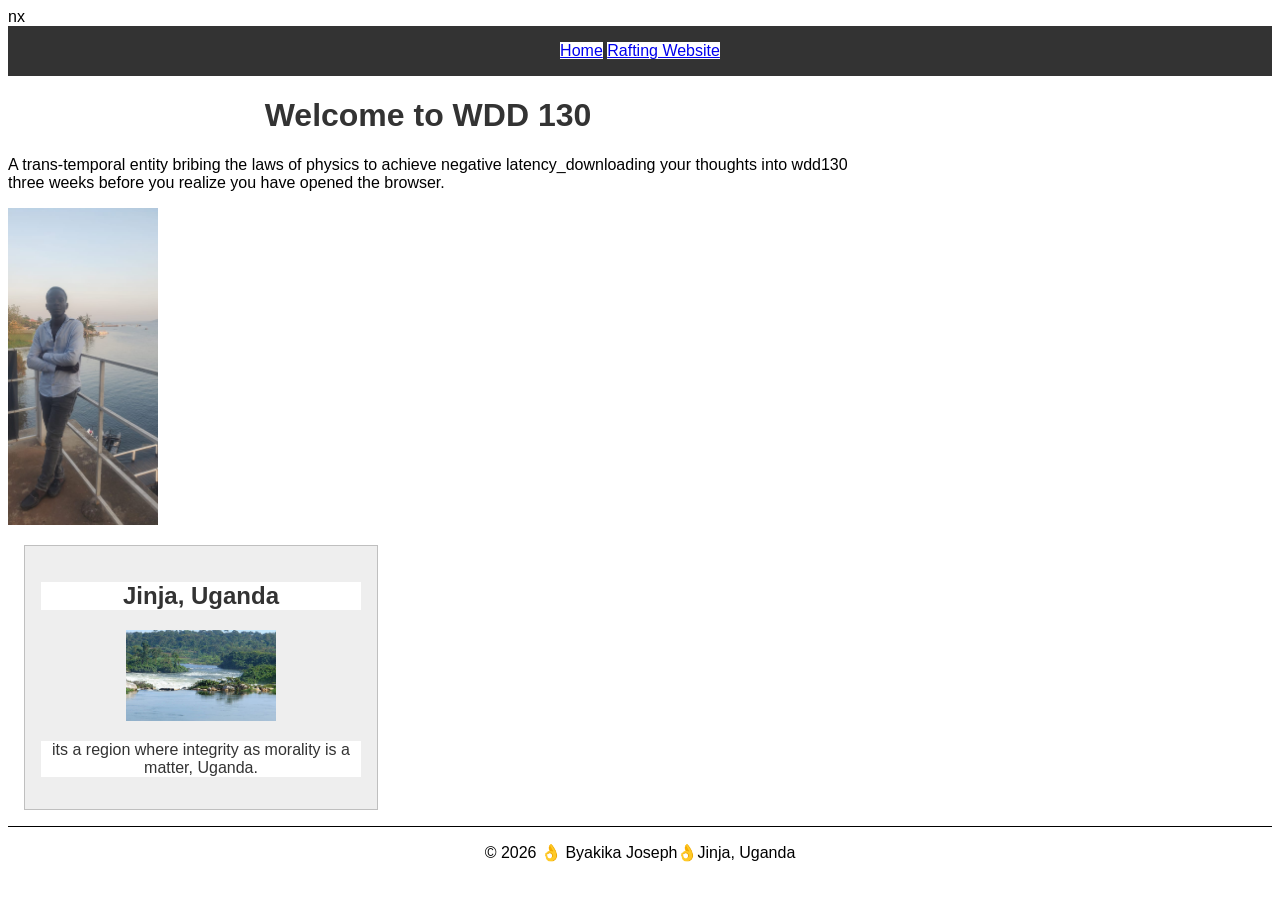
<file: index.html>
<!DOCTYPE html>
<html lang="en">


<head>
    <meta charset="UTF-8">
    <meta name="viewport" content="width=device-width, initial-scale=1.0">
    <title>Byakika Joseph | WDD 130 </title>
    <meta name="description" content="Byakika Joseph's WDD 130 Portfolio">
    <meta name="author" content="Byakika Joseph">

    <link rel="stylesheet" href="styles/styles.css">
    nx
</head>


<body>
    <header>
        <nav>
            <a href="#">Home</a>
            <a href="wwr/">Rafting Website</a>
        </nav>
    </header>

    <main>
        <h1>Welcome to WDD 130</h1>
        <p>
            A trans-temporal entity bribing the laws of physics to achieve negative
            latency_downloading
            your thoughts into wdd130 three weeks before you realize you have opened the browser.
        </p>  
        
        <img src="images/profile.jpeg" alt="Profile">

        <aside>
            <h2>Jinja, Uganda</h2>

            <img src="images/uganda.jpg" alt="jinja source of the nile">

            <p>its a region where integrity as morality is a matter, Uganda.</p>
        </aside>
    </main>    

    <footer>
        <p> &copy; 2026 👌 Byakika Joseph👌Jinja, Uganda</p>
    </footer>

</body>

</html>
</file>
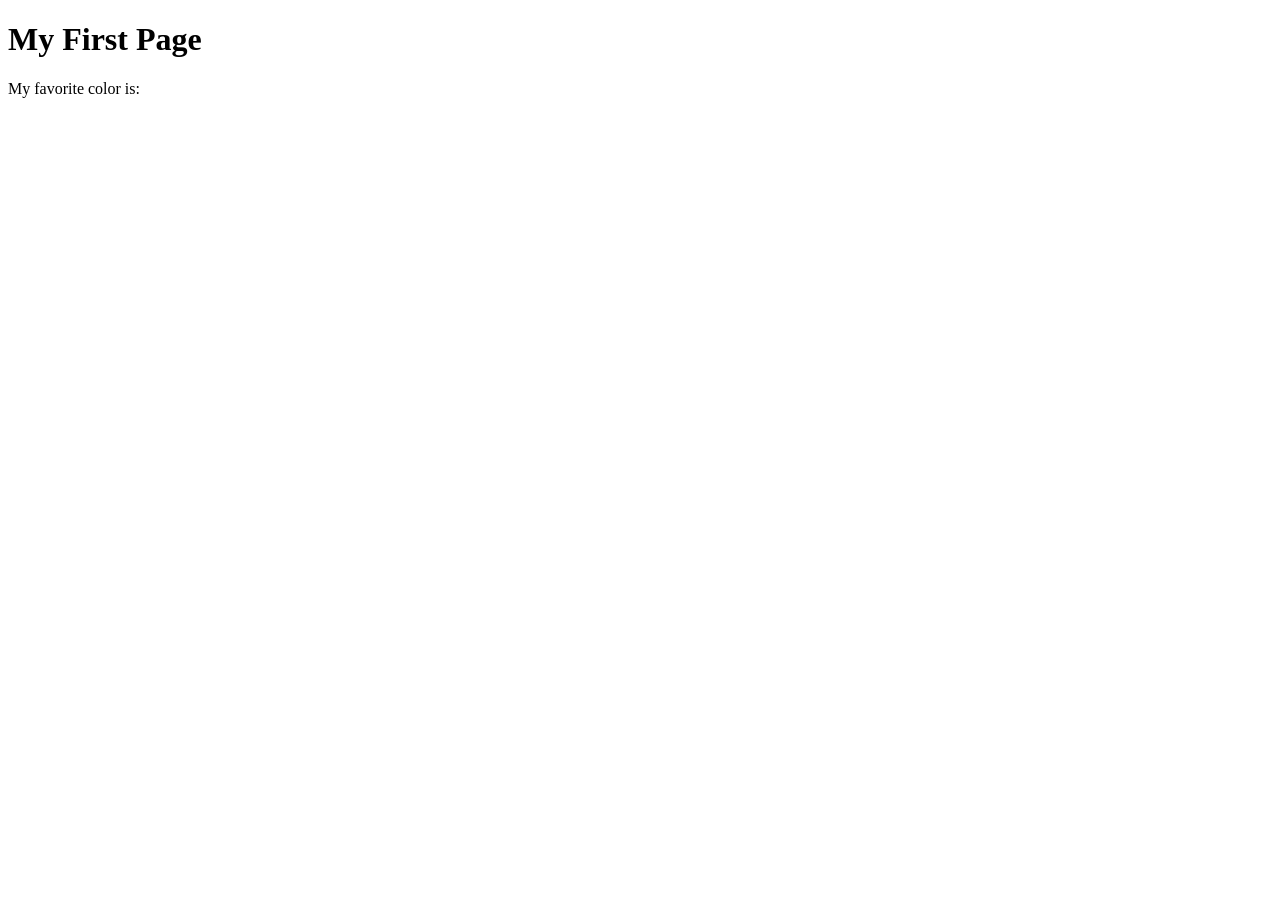
<file: week01/first-page.html>
<!DOCTYPE html>
<html lang="en">
<head>
    <meta charset="UTF-8">
    <meta name="viewport" content="width=device-width, initial-scale=1.0">
    <title>My First Page</title>
</head>
<body>
    <h1>My First Page</h1>
    <p>My favorite color is: </p>
</body>
</html>
</file>
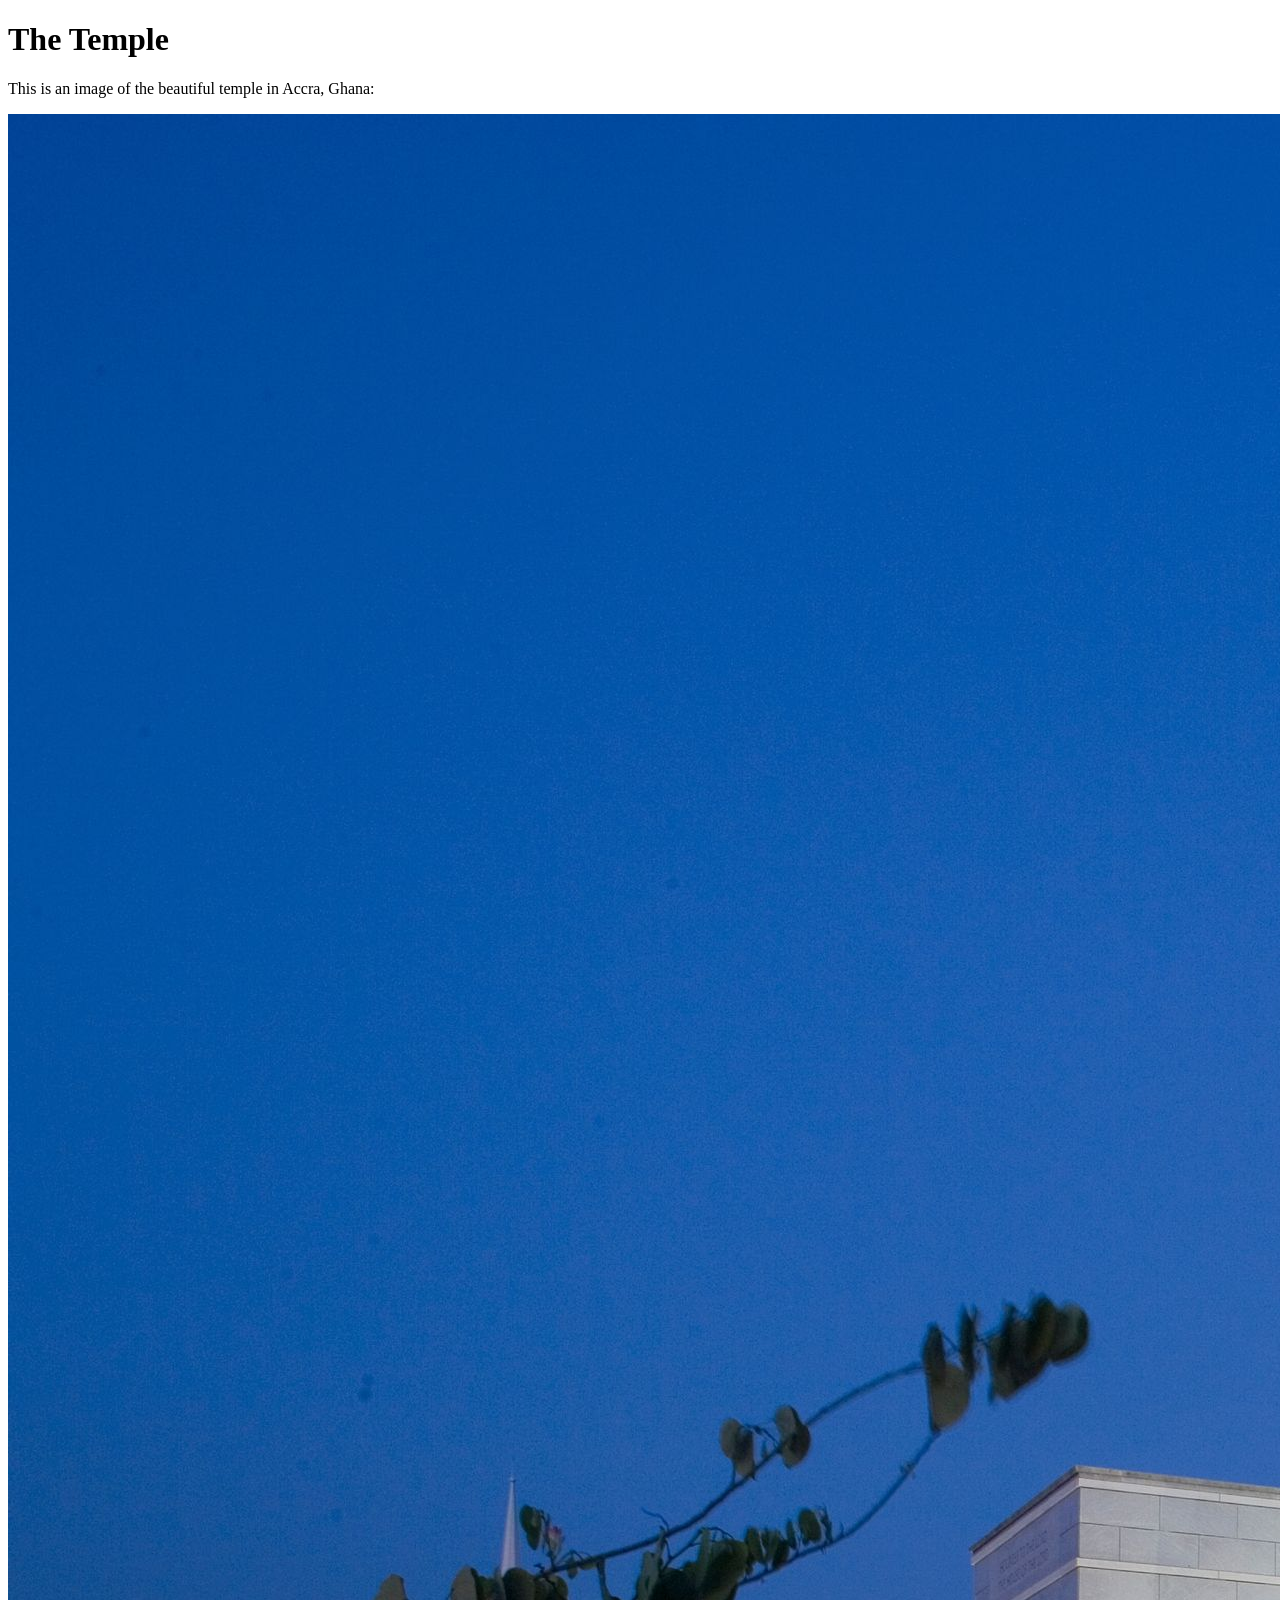
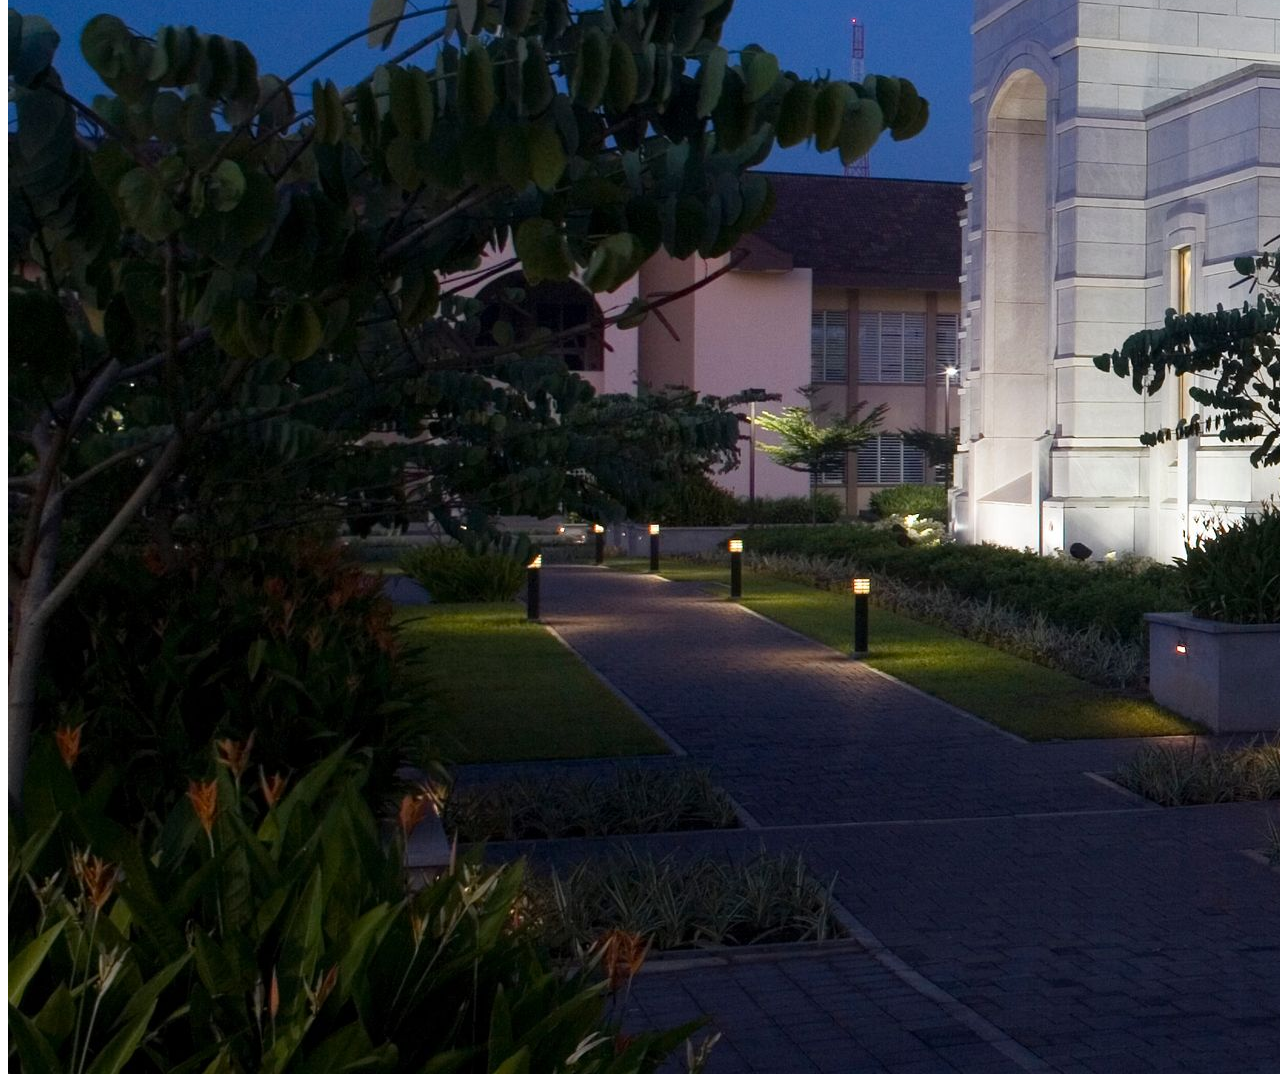
<file: week01/images.html>
<!DOCTYPE html>
<html lang="en">
<head>
    <meta charset="UTF-8">
    <meta name="viewport" content="width=device-width, initial-scale=1.0">
    <title>Temple Image</title>
</head>
<body>
    <h1>The Temple</h1>
    <p>This is an image of the beautiful temple in Accra, Ghana:</p>
    <img src="images/temple-large.jpeg" alt="The Accra Ghana Temple">
    
</body>
</html>
</file>
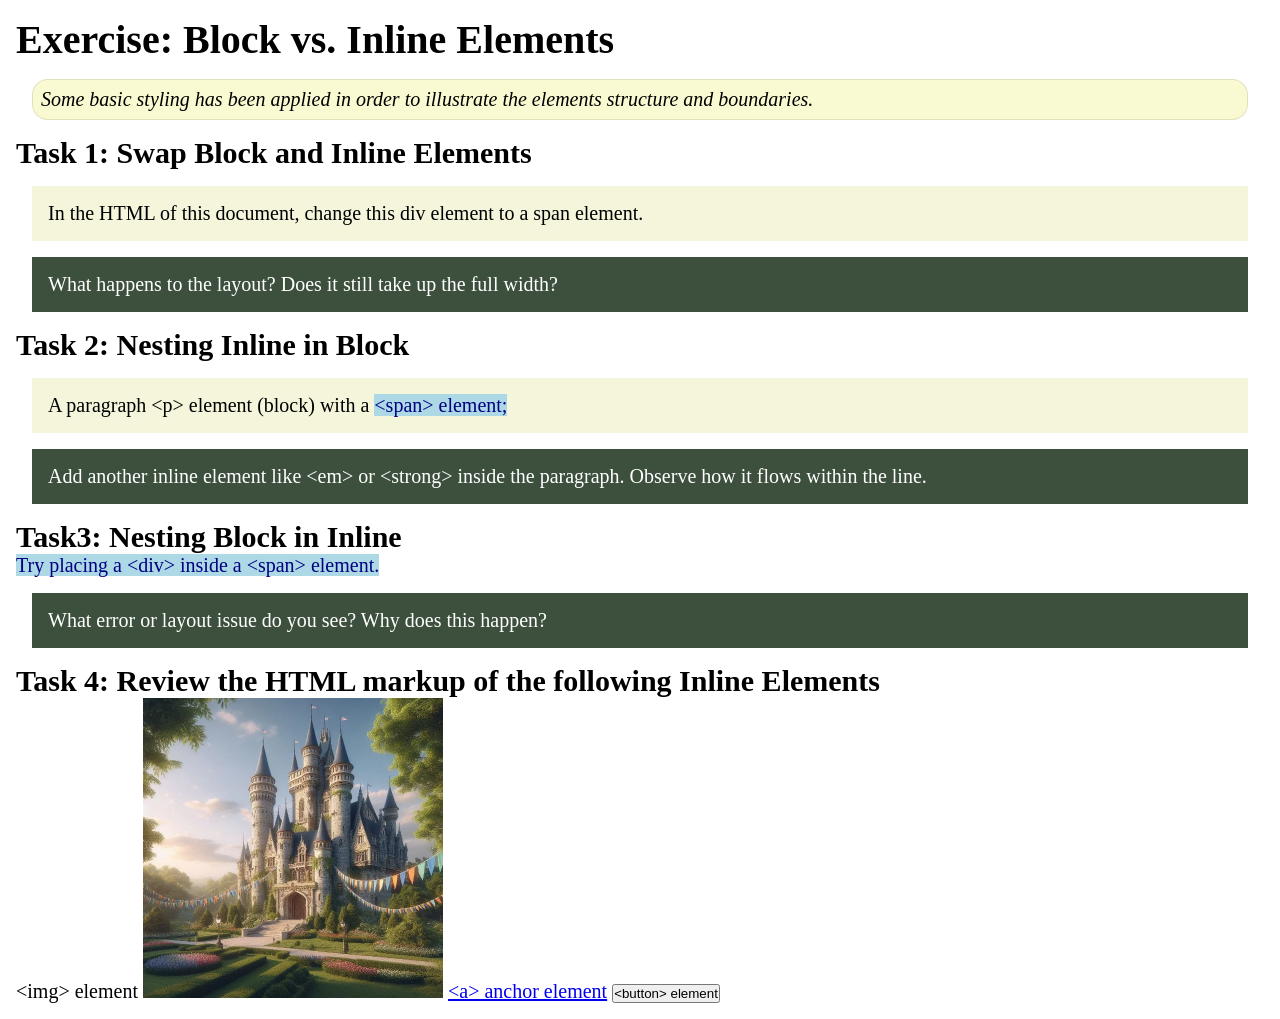
<file: week02/block-vs-inline.html>
<!DOCTYPE html>
<html lang="en">

<head>
    <meta charset="UTF-8">
    <meta name="viewport" content="width=device-width, initial-scale=1.0">
    <title>Exercise: Block vs. Inline Elements</title>
    <link rel="stylesheet" href="styles/block-vs-inline.css">
</head>

<body>
    <main>
        <h1>Exercise: Block vs. Inline Elements</h1>
        <p class="note">Some basic styling has been applied in order to illustrate the elements structure and
            boundaries.</p>

        <h2>Task 1: Swap Block and Inline Elements</h2>
        <div>In the HTML of this document, change this div element to a span element.</div>

        <p class="question">What happens to the layout? Does it still take up the full width?</p>

        <h2>Task 2: Nesting Inline in Block</h2>
        <p>A paragraph &lt;p&gt; element (block) with a <span>&lt;span&gt; element;</span></p>
        <p class="question">Add another inline element like &lt;em&gt; or &lt;strong&gt; inside the paragraph. Observe
            how it flows within the line.</p>

        <h2>Task3: Nesting Block in Inline</h2>
        <span>Try placing a &lt;div&gt; inside a &lt;span&gt; element.</span>
            <p class="question">What error or layout issue do you see? Why does this happen?</p>


            <h2>Task 4: Review the HTML markup of the following Inline Elements</h2>
        &lt;img&gt; element
        <img src="images/castle.webp" alt="placeholder image (images are inline)" width="300" height="300">
        <a href="https://churchofjesuschrist.org">&lt;a&gt; anchor element</a>
        <button type="button">&lt;button&gt; element</button>
    </main>
</body>

</html>
</file>
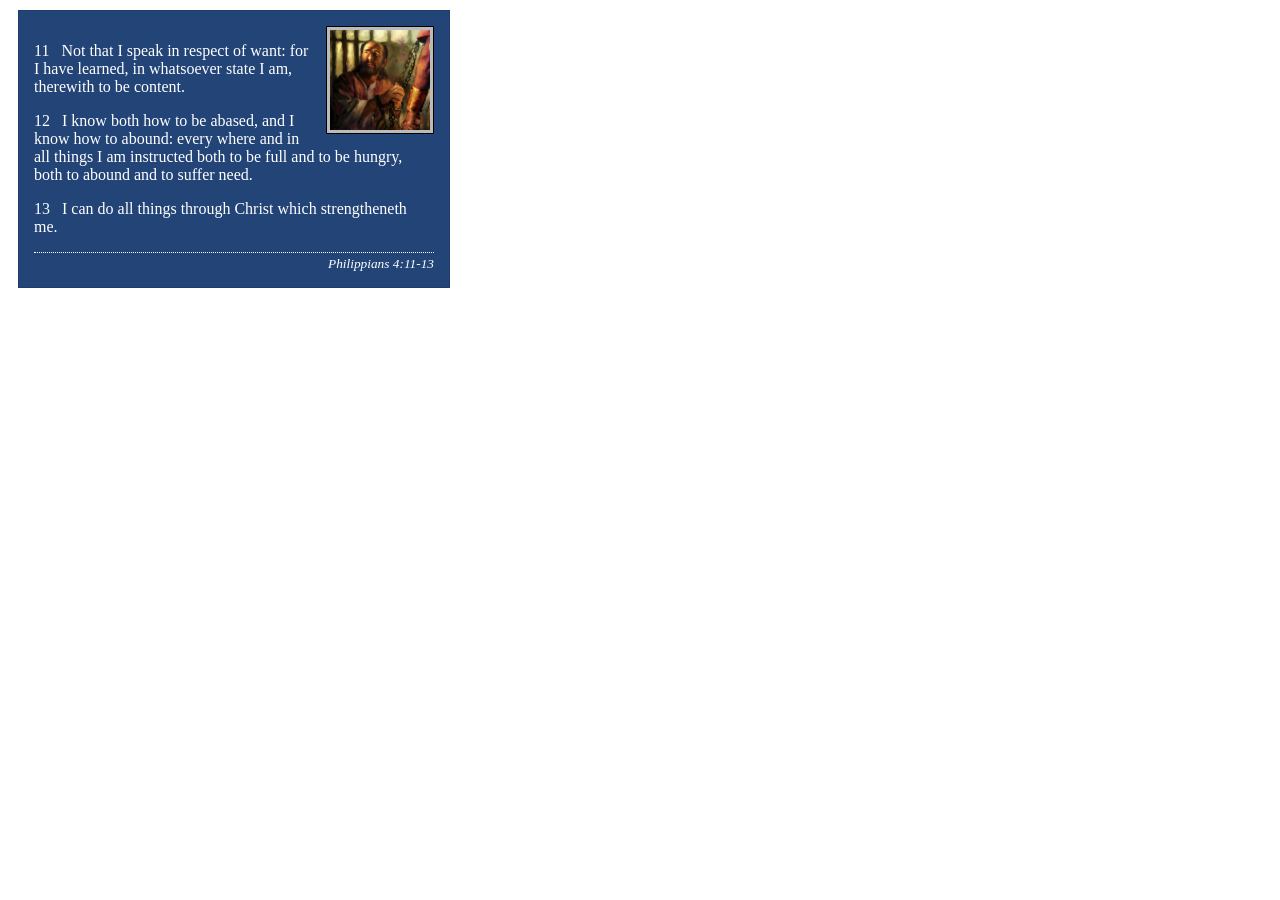
<file: week02/box-model-solution.html>
<!DOCTYPE html>
<html lang="en">
<head>
    <meta charset="UTF-8">
    <meta name="viewport" content="width=device-width, initial-scale=1.0">
    <title>Box Model Activity</title>
    <link rel="stylesheet" href="styles/box-model-solution.css">
</head>
<body>
    <main>
        <div class="callout">
            <img src="images/apostle-paul-imprisoned.webp" alt="Paul the Apostle - Imprisoned in Rome" width="200" height="200">
            <blockquote>
                <p>11 &nbsp; Not that I speak in respect of want: for I have learned, in whatsoever state I am, therewith to be content.</p>
                <p>12 &nbsp; I know both how to be abased, and I know how to abound: every where and in all things I am instructed both to be full and to be hungry, both to abound and to suffer need.</p>
                <p>13 &nbsp; I can do all things through Christ which strengtheneth me.</p>
            </blockquote>
            <cite>Philippians 4:11-13</cite>
        </div>
    </main>
</body>
</html>
</file>
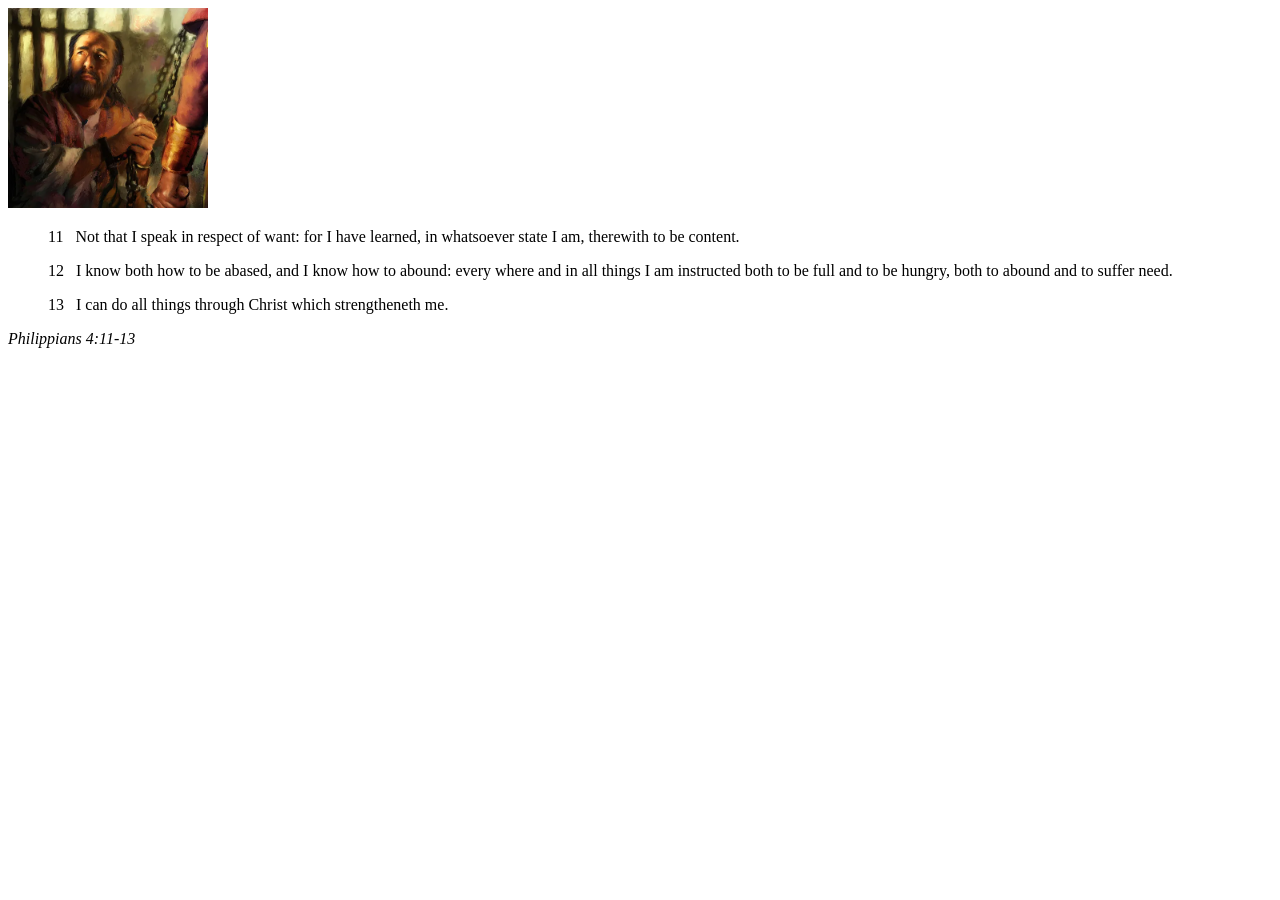
<file: week02/box-model.html>
<!DOCTYPE html>
<html lang="en">
<head>
    <meta charset="UTF-8">
    <meta name="viewport" content="width=device-width, initial-scale=1.0">
    <title>Box Model Activity</title>
</head>
<body>
    <main>
        <div class="callout">
            <img src="images/apostle-paul-imprisoned.webp" alt="Paul the Apostle - Imprisoned in Rome" width="200" height="200">
            <blockquote>
                <p>11 &nbsp; Not that I speak in respect of want: for I have learned, in whatsoever state I am, therewith to be content.</p>
                <p>12 &nbsp; I know both how to be abased, and I know how to abound: every where and in all things I am instructed both to be full and to be hungry, both to abound and to suffer need.</p>
                <p>13 &nbsp; I can do all things through Christ which strengtheneth me.</p>
            </blockquote>
            <cite>Philippians 4:11-13</cite>
        </div>
    </main>
</body>
</html>
</file>
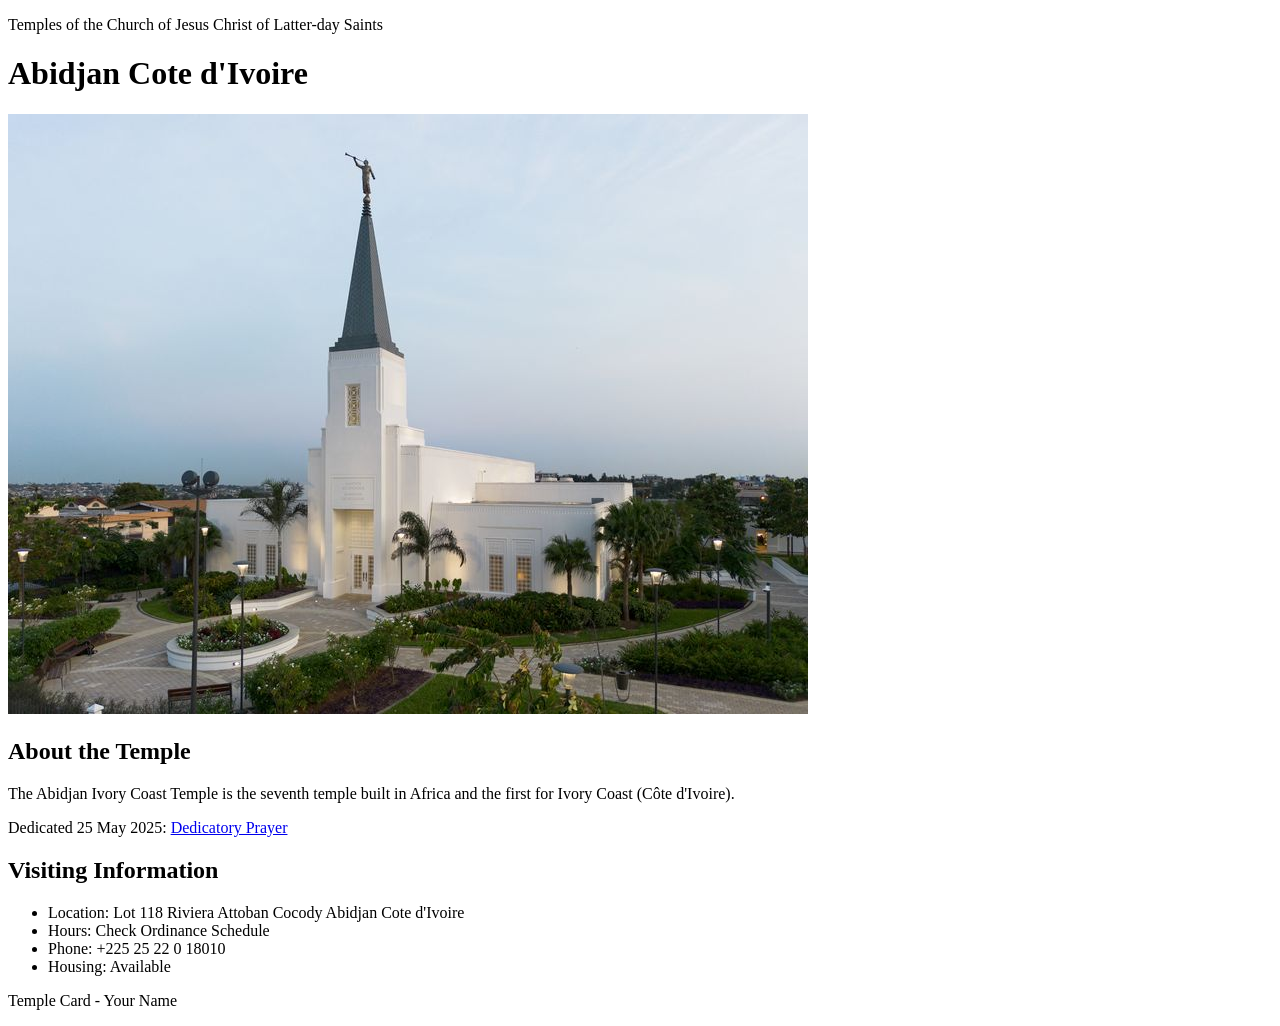
<file: week02/temple.html>
<!DOCTYPE html>
<html lang="en">

<head>
    <meta charset="UTF-8">
    <meta name="viewport" content="width=device-width, initial-scale=1.0">
    <title>Temple Card - Abidjan Cote d'Ivoire</title>
</head>

<body>
    <header>
        <p>Temples of the Church of Jesus Christ of Latter-day Saints</p>
    </header>
    <main>
        <h1>Abidjan Cote d'Ivoire</h1>
        <picture>
            <img src="images/abidjan-ivory-coast.jpeg" alt="Abidjan Cote d'Ivoire Temple">
        </picture>
        <section>
            <h2>About the Temple</h2>
            <p>The Abidjan Ivory Coast Temple is the seventh temple built in Africa and the first for Ivory Coast (Côte
                d'Ivoire).</p>
            <p>Dedicated 25 May 2025: <a
                    href="https://www.churchofjesuschrist.org/temples/dedicatory-prayer/abidjan-ivory-coast-temple/2025-05-25?lang=eng"
                    target="_blank" rel="noopener noreferrer">Dedicatory Prayer</a></p>
        </section>
        <section>
            <h2>Visiting Information</h2>
            <ul>
                <li>Location: Lot 118 Riviera Attoban Cocody Abidjan Cote d'Ivoire</li>
                <li>Hours: Check Ordinance Schedule</li>
                <li>Phone: +225 25 22 0 18010</li>
                <li>Housing: Available</li>
            </ul>
        </section>
    </main>
    <footer>
        <p>Temple Card - Your Name</p>
    </footer>
</body>

</html>
</file>
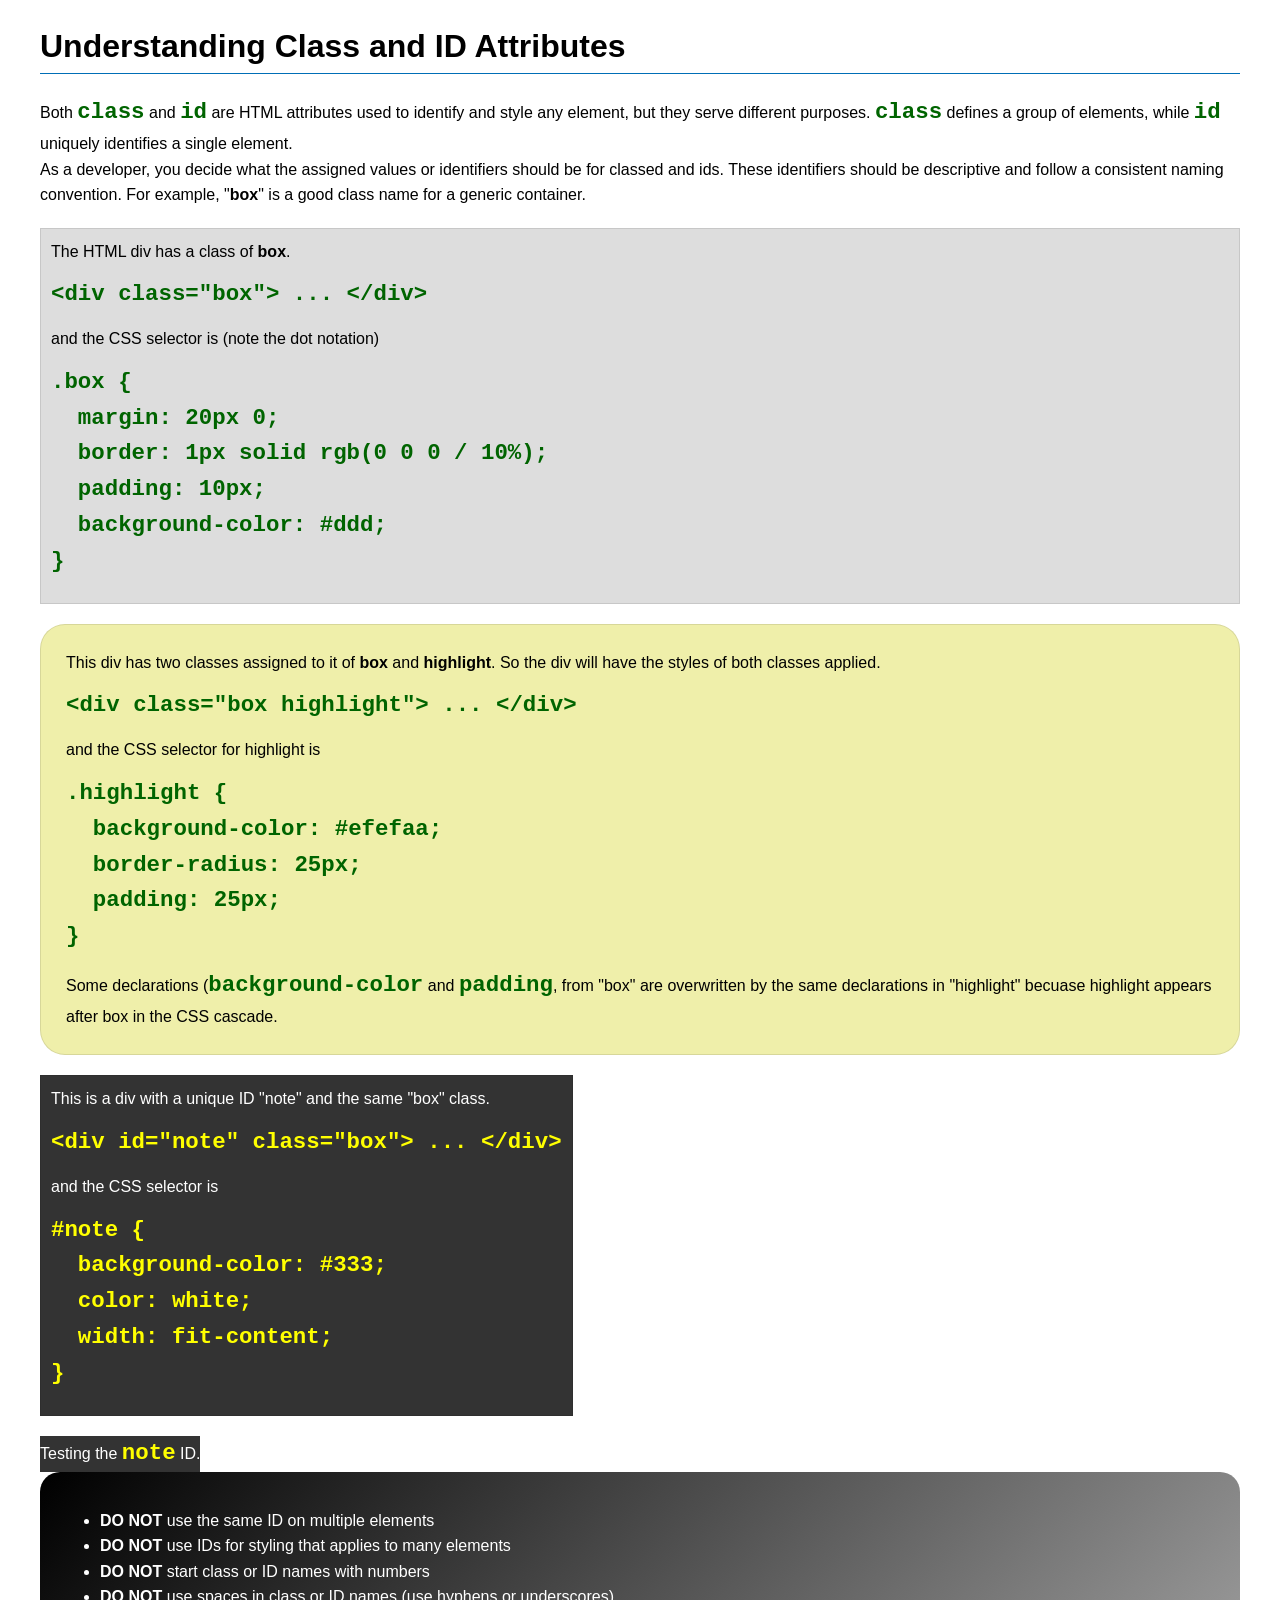
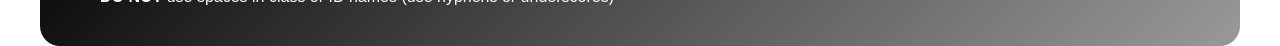
<file: week03/class-and-id.html>
<!DOCTYPE html>
<html lang="en">

<head>
    <meta charset="UTF-8">
    <meta name="viewport" content="width=device-width, initial-scale=1.0">
    <title>Class vs ID Attributes</title>
    <link rel="stylesheet" href="styles/class-and-id.css">
</head>

<body>
    <h1>Understanding Class and ID Attributes</h1>
    <p>Both <code>class</code> and <code>id</code> are HTML attributes used to identify and style any element, but they
        serve different purposes. <code>class</code> defines a group of elements, while <code>id</code> uniquely
        identifies a single element.</p>
    <p>As a developer, you decide what the assigned values or identifiers should be for classed and ids. These
        identifiers should be
        descriptive and follow a consistent naming convention. For example, "<strong>box</strong>" is a good class name
        for a generic container.</p>
    <div class="box">
        <p>The HTML div has a class of <strong>box</strong>.</p>
        <pre><code class="html">&lt;div class="box"&gt; ... &lt;/div&gt;</code></pre>
        and the CSS selector is (note the dot notation)
        <pre><code class="css">.box {
  margin: 20px 0;
  border: 1px solid rgb(0 0 0 / 10%);
  padding: 10px;
  background-color: #ddd; 
}</code></pre>
    </div>

    <div class="box highlight">
        <p>This div has two classes assigned to it of <strong>box</strong> and <strong>highlight</strong>. So the div
            will have the styles of both classes applied.</p>
        <pre><code class="html">&lt;div class="box highlight"&gt; ... &lt;/div&gt;</code></pre>
        and the CSS selector for highlight is
        <pre><code class="css">.highlight {
  background-color: #efefaa;
  border-radius: 25px;
  padding: 25px;
}</code></pre>
<p>Some declarations (<code>background-color</code> and <code>padding</code>, from "box" are overwritten by the same declarations in "highlight" becuase highlight appears after box in the CSS cascade.</p>
    </div>

    <div id="note" class="box">
        <p>This is a div with a unique ID "note" and the same "box" class.</p>
        <pre><code class="html">&lt;div id="note" class="box"&gt; ... &lt;/div&gt;</code></pre>
        and the CSS selector is
        <pre><code class="css">#note {
  background-color: #333;
  color: white;
  width: fit-content;
}</code></pre>
    </div>

    <div id="note">
        <p>Testing the <code>note</code> ID.</p>
    </div>

    <section id="best-practice">
        <ul>
            <li><strong>DO NOT</strong> use the same ID on multiple elements</li>
            <li><strong>DO NOT</strong> use IDs for styling that applies to many elements</li>
            <li><strong>DO NOT</strong> start class or ID names with numbers</li>
            <li><strong>DO NOT</strong> use spaces in class or ID names (use hyphens or underscores)</li>
        </ul>
    </section>




</body>

</html>
</file>
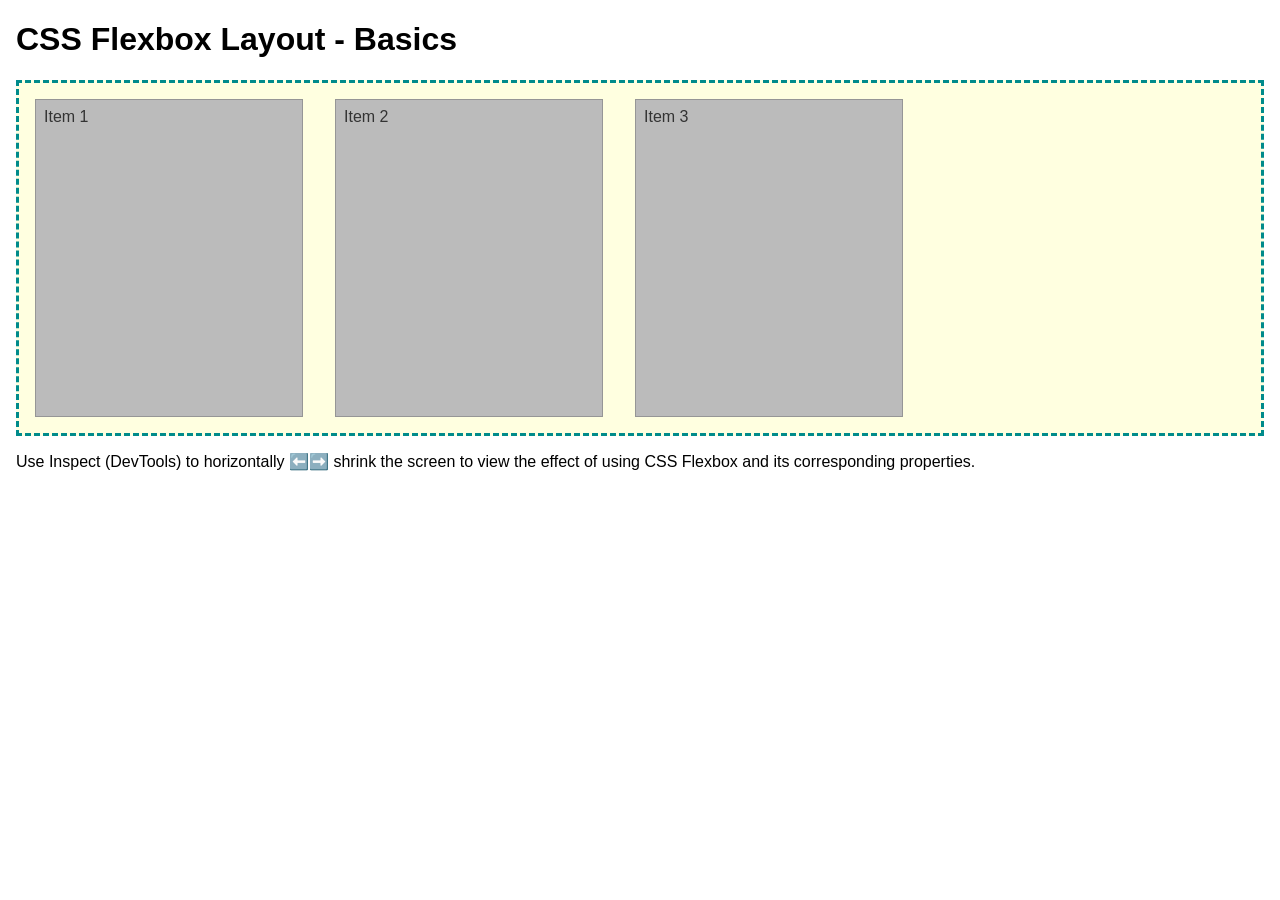
<file: week04/flexbox-layout.html>
<!DOCTYPE html>
<html lang="en">
<head>
    <meta charset="UTF-8">
    <meta name="viewport" content="width=device-width, initial-scale=1.0">
    <title>CSS Flexbox Layout - Basics</title>
    <link rel="stylesheet" href="styles/flexbox.css">
</head>
<body>
    <main>
        <h1>CSS Flexbox Layout - Basics</h1>
        <div class="flex-container">
            <div class="flex-item item1">Item 1</div>
            <div class="flex-item item2">Item 2</div>
            <div class="flex-item item3">Item 3</div>
        </div>
        <p>Use Inspect (DevTools) to horizontally ⬅️➡️ shrink the screen to view the effect of using CSS Flexbox and its corresponding properties.</p>
    </main>
</body>
</html>
</file>
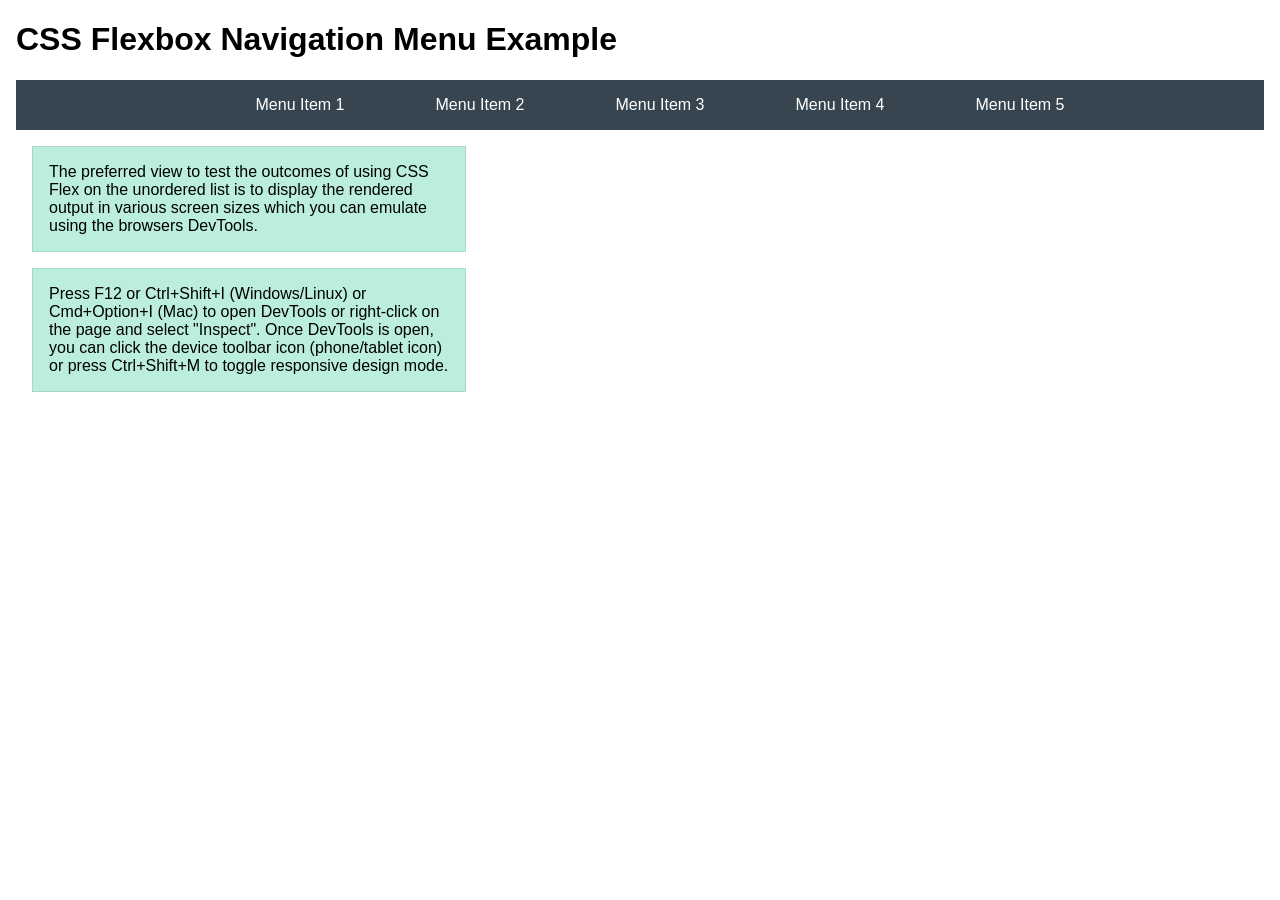
<file: week04/flexbox-menu.html>
<!DOCTYPE html>
<html lang="en">
<head>
    <meta charset="UTF-8">
    <meta name="viewport" content="width=device-width, initial-scale=1.0">
    <title>CSS Flexbox - Navigation Menu</title>
    <link rel="stylesheet" href="styles/flexbox-menu.css">
</head>
<body>
    <main>
        <h1>CSS Flexbox Navigation Menu Example</h1>
        <nav>
            <ul>
                <li><a href="#">Menu Item 1</a></li>
                <li><a href="#">Menu Item 2</a></li>
                <li><a href="#">Menu Item 3</a></li>
                <li><a href="#">Menu Item 4</a></li>
                <li><a href="#">Menu Item 5</a></li>
            </ul>
        </nav>
        <p>The preferred view to test the outcomes of using CSS Flex on the unordered list is to display the rendered output in various screen sizes which you can emulate using the browsers DevTools.</p>

        <p>Press F12 or Ctrl+Shift+I (Windows/Linux) or Cmd+Option+I (Mac) to open DevTools or right-click on the page and select "Inspect". Once DevTools is open, you can click the device toolbar icon (phone/tablet icon) or press Ctrl+Shift+M to toggle responsive design mode.</p>

                      
        
    </main>
</body>
</html>
</file>
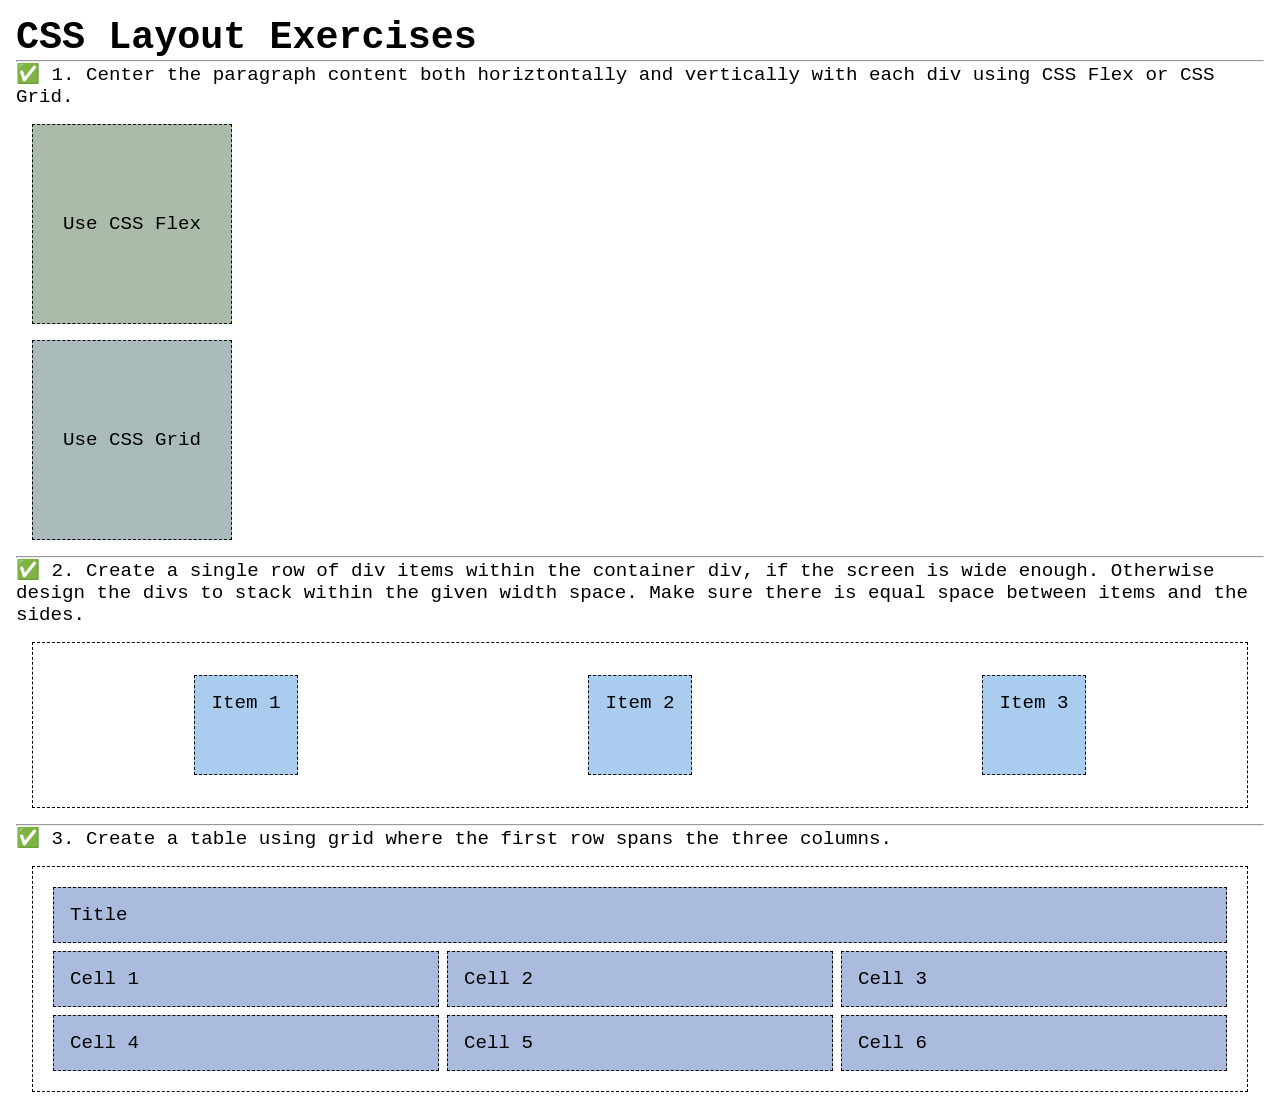
<file: week04/layout-exercises-solution.html>
<!DOCTYPE html>
<html lang="en">
<head>
    <meta charset="UTF-8">
    <meta name="viewport" content="width=device-width, initial-scale=1.0">
    <title>CSS Layout Exercises</title>
    <link rel="stylesheet" href="styles/layout-exercises-solution.css">
</head>
<body>
    <main>
        <h1>CSS Layout Exercises</h1>
        <hr>
        <p>✅ 1. Center the paragraph content both horiztontally and vertically with each div using CSS Flex or CSS Grid.</p>
        <div class="one flex">
            <p>Use CSS Flex</p>
        </div>
        <div class="one grid">
            <p>Use CSS Grid</p>
        </div>
        <hr>
        <p>✅ 2. Create a single row of div items within the container div, if the screen is wide enough. Otherwise design the
            divs to stack within the given width space. Make sure there is equal space between items and the sides.</p>
        <div class="container2">
            <div class="two">
                <p>Item 1</p>
            </div>
            <div class="two">
                <p>Item 2</p>
            </div>
            <div class="two">
                <p>Item 3</p>
            </div>
        </div>
        <hr>
        <p>✅ 3. Create a table using grid where the first row spans the three columns. </p>
        <div class="container3">
            <div class="three columns-3">
                <p>Title</p>
            </div>
            <div class="three">
                <p>Cell 1</p>
            </div>
            <div class="three">
                <p>Cell 2</p>
            </div>
            <div class="three">
                <p>Cell 3</p>
            </div>
            <div class="three">
                <p>Cell 4</p>
            </div>
            <div class="three">
                <p>Cell 5</p>
            </div>
            <div class="three">
                <p>Cell 6</p>
            </div>
        
        </div>
    </main>
</body>
</html>
</file>
<file: styles/styles.css>
* {
    background-color: #fff;
    font-family: Arial, sans-serif;
}

main {max-width: 840px;}

nav {background-color: #333; color: #fff; padding: 1rem; text-align: center;}

h1 {color: #333; text-align: center;}

    
aside{width: 20rem; margin:1rem; border:1px solid rgb(0,0,0,0.2); /*1️⃣*/ padding:1rem; background-color: #eee; color: #333; text-align: center;} 

aside img {width: 200px; height: auto; } 

 
main img {width: 150px; height: auto;} 

 
p { padding: 0;} 

 
footer { margin-top: 15px; border-top: 1px solid #000; text-align: center;}
</file>
<file: week02/styles/block-vs-inline.css>
* {
    margin: 0;
    padding: 0;
}

body {
    font-size: 20px;
    margin: 1rem;
}

p,
div {
    background-color: beige;
    margin: 1rem;
    padding: 1rem;
}

span {
    color: navy;
    background-color: lightblue;
}

code {
    margin: 0;
    padding: 0;
    color: green;
    font-size: 1.2rem;
}

.note {
    font-style: italic;
    background-color: lightgoldenrodyellow;
    border-radius: 1rem;
    border: 1px solid rgb(0 0 0 / 10%);
    margin: 1rem;
    padding: .5rem;
}

.question {
    background-color: #3d503d;
    color: #fff;
}
</file>
<file: week02/styles/box-model-solution.css>
.callout {
    max-width: 400px;
    margin: 10px;
    border: 1px solid rgba(0, 0, 0, .1);
    padding: 15px;
    background-color: #247;
    color: #fff;
}

.callout img {
    float: right;
    margin: 0 0 10px 15px;
    border: 1px solid #000;
    padding: 3px;
    background-color: #bbb;
    width: 100px;
    height: auto;

}

blockquote {
    margin: 0;
}

cite {
    display: block;
    border-top: 1px dotted #fff;
    padding-top: 3px;
    text-align: right;
    font-size: smaller;
}
</file>
<file: week03/styles/class-and-id.css>
body {
    font-family: Arial, sans-serif;
    line-height: 1.6;
    margin: 0;
    padding: 0 40px;
}

h1 {
    border-bottom: 1px solid rgb(0 110 182);
    padding-bottom: 0;
}



p {
    margin: 0;
}

code {
    color: darkgreen;
    font-weight: 700;
    font-size: 1.4rem;
}

/* Class examples - can be reused */

.box {
    margin: 20px 0;
    border: 1px solid rgb(0 0 0 / 10%);
    padding: 10px;
    background-color: #ddd; /* this is shorthand for #dddddd */
}

.highlight {
    background-color: #efefaa;
    border-radius: 25px;
    padding: 25px;
}

/* ID examples - should be unique */

#note {
    background-color: #333;
    color: white;
    width: fit-content;
}

#note code {
    color: yellow;
}

#best-practice {
    background: linear-gradient(135deg, #000 0%, #999 100%);
    color: white;
    border-radius: 20px;
    padding: 20px
}
</file>
<file: week04/styles/flexbox.css>
body {
    font-family: Helvetica, Arial, sans-serif;
    margin: 1rem;
}

.flex-container {
    border: 3px dashed darkcyan;
    background-color: lightyellow;
    display: flex;
    flex-wrap: wrap;
}

.flex-item {
    width: 250px;
    margin: 1rem;
    border: 1px solid rgb(0 0 0 / 20%);
    padding: 0.5rem;
    background-color: #bbb;
    color: #333;
}

.item1 {
    min-height: 100px;
}

.item2 {
    min-height: 200px;
}

.item3 {
    min-height: 300px;
}
</file>
<file: week04/styles/flexbox-menu.css>
body {
    font-family: Helvetica, Arial, sans-serif;
    margin: 1rem;
}

nav {
    background-color: #36454f;
}

nav ul {
    list-style-type: none;
    display: flex;
    flex-wrap: wrap;
    max-width: 900px;
    margin: 0 auto;
    justify-content: space-around;
    align-items: center;
}

nav a {
    display: block;
    color: #fff;
    text-align: center;
    padding: 1rem;
    text-decoration: none;
}

p {
    margin: 1rem;
    border: 1px solid rgb(0 0 0 / 10%);
    padding: 1rem;
    background-color: #bed;
    max-width: 400px;
}

#devtools-btn {
    background-color: #36454f;
    color: white;
    border: none;
    padding: 12px 24px;
    margin: 1rem;
    font-size: 16px;
    font-family: Helvetica, Arial, sans-serif;
    border-radius: 4px;
    cursor: pointer;
    transition: background-color 0.3s ease;
}

#devtools-btn:hover {
    background-color: #4a5a6a;
}

#devtools-btn:active {
    background-color: #2a3a4a;
}
</file>
<file: week04/styles/layout-exercises-solution.css>
* {
    margin: 0;
    padding: 0;
    box-sizing: border-box;
}

body {
    margin: 1rem;
    font-family: monospace;
    font-size: 1.2rem;
}

div {
    margin: 1rem;
    border: 1px dashed;
    padding: 1rem;
}

.one {
    width: 200px;
    height: 200px;
}

.flex {
    background-color: #aba;
    display: flex;
    justify-content: center;
    align-items: center;
}

.grid {
    background-color: #abb;
    display: grid;
    place-items: center;
}

.container2 {
    display: flex;
    flex-wrap: wrap;
    justify-content: space-around;
}

.two {
    background-color: #ace;
    height: 100px;
}

.container3 {
    display: grid;
    grid-template-columns: repeat(3, 1fr);
}

.columns-3 {
    grid-column: span 3;}

.three {
    margin: .25rem;
    background-color: #abd;
}
</file>
